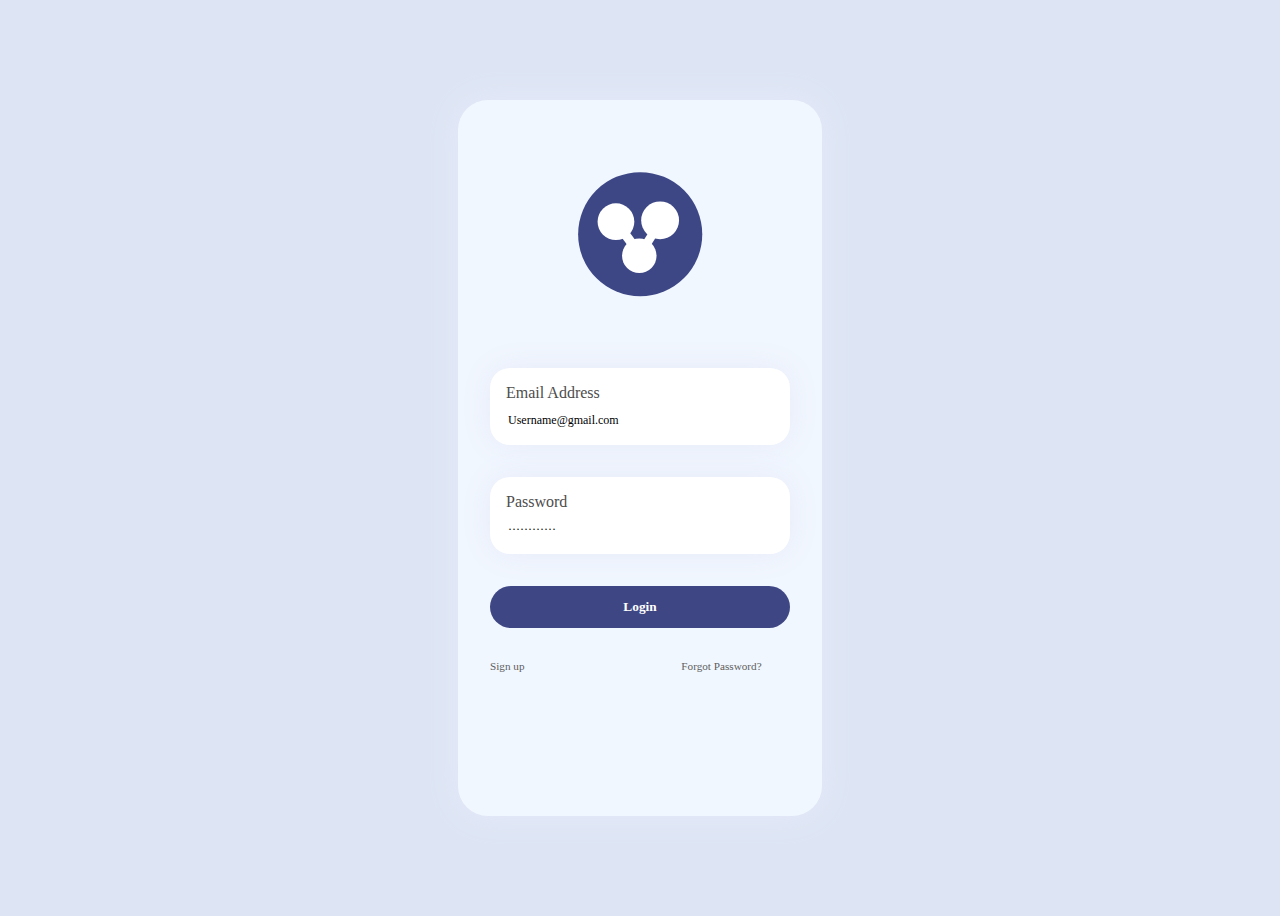
<file: login.html>
<!DOCTYPE html>
<html lang="en">
<head>
    <meta charset="UTF-8">
    <meta http-equiv="X-UA-Compatible" content="IE=edge">
    <meta name="viewport" content="width=device-width, initial-scale=1.0">
    <link rel="stylesheet" href="./css/login.css">
    <title>Document</title>
</head>
<body>
    <div class="screen-1">
        <svg class="logo" xmlns="http://www.w3.org/2000/svg" xmlns:xlink="http://www.w3.org/1999/xlink" version="1.1" width="300" height="300" viewbox="0 0 640 480" xml:space="preserve">
          <g transform="matrix(3.31 0 0 3.31 320.4 240.4)">
            <circle style="stroke: rgb(0, 0, 0); stroke-width: 0; stroke-dasharray: none; stroke-linecap: butt; stroke-dashoffset: 0; stroke-linejoin: miter; stroke-miterlimit: 4; fill: rgb(61, 71, 133); fill-rule: nonzero; opacity: 1" cx="0" cy="0" r="40"></circle>
          </g>
          <g transform="matrix(0.98 0 0 0.98 268.7 213.7)">
            <circle style="stroke: rgb(0, 0, 0); stroke-width: 0; stroke-dasharray: none; stroke-linecap: butt; stroke-dashoffset: 0; stroke-linejoin: miter; stroke-miterlimit: 4; fill: rgb(255, 255, 255); fill-rule: nonzero; opacity: 1" cx="0" cy="0" r="40"></circle>
          </g>
          <g transform="matrix(1.01 0 0 1.01 362.9 210.9)">
            <circle style="stroke: rgb(0, 0, 0); stroke-width: 0; stroke-dasharray: none; stroke-linecap: butt; stroke-dashoffset: 0; stroke-linejoin: miter; stroke-miterlimit: 4; fill: rgb(255, 255, 255); fill-rule: nonzero; opacity: 1" cx="0" cy="0" r="40"></circle>
          </g>
          <g transform="matrix(0.92 0 0 0.92 318.5 286.5)">
            <circle style="stroke: rgb(0, 0, 0); stroke-width: 0; stroke-dasharray: none; stroke-linecap: butt; stroke-dashoffset: 0; stroke-linejoin: miter; stroke-miterlimit: 4; fill: rgb(255, 255, 255); fill-rule: nonzero; opacity: 1" cx="0" cy="0" r="40"></circle>
          </g>
          <g transform="matrix(0.16 -0.12 0.49 0.66 290.57 243.57)">
            <polygon style="stroke: rgb(0, 0, 0); stroke-width: 0; stroke-dasharray: none; stroke-linecap: butt; stroke-dashoffset: 0; stroke-linejoin: miter; stroke-miterlimit: 4; fill: rgb(255, 255, 255); fill-rule: nonzero; opacity: 1" points="-50,-50 -50,50 50,50 50,-50 "></polygon>
          </g>
          <g transform="matrix(0.16 0.1 -0.44 0.69 342.03 248.34)">
            <polygon style="stroke: rgb(0, 0, 0); stroke-width: 0; stroke-dasharray: none; stroke-linecap: butt; stroke-dashoffset: 0; stroke-linejoin: miter; stroke-miterlimit: 4; fill: rgb(255, 255, 255); fill-rule: nonzero; opacity: 1" vector-effect="non-scaling-stroke" points="-50,-50 -50,50 50,50 50,-50 "></polygon>
          </g>
        </svg>
        <div class="email">
          <label for="email">Email Address</label>
          <div class="sec-2">
            <ion-icon name="mail-outline"></ion-icon>
            <input type="email" name="email" placeholder="Username@gmail.com"/>
          </div>
        </div>
        <div class="password">
          <label for="password">Password</label>
          <div class="sec-2">
            <ion-icon name="lock-closed-outline"></ion-icon>
            <input class="pas" type="password" name="password" placeholder="············"/>
            <ion-icon class="show-hide" name="eye-outline"></ion-icon>
          </div>
        </div>
        <button class="login">Login</button>
        <div class="footer"><span>Sign up</span><span>Forgot Password?</span></div>
      </div>
</body>
</html>
</file>
<file: css/login.css>
* {
    font-family: "Poppins";
  }
  
  body {
    -webkit-user-select: none;
       -moz-user-select: none;
        -ms-user-select: none;
            user-select: none;
    overflow-y: hidden;
    display: flex;
    justify-content: center;
    align-items: center;
    background: #dde5f4;
    height: 100vh;
  }
  
  .screen-1 {
    background: #f1f7fe;
    padding: 2em;
    display: flex;
    flex-direction: column;
    border-radius: 30px;
    box-shadow: 0 0 2em #e6e9f9;
    gap: 2em;
  }
  .screen-1 .logo {
    margin-top: -3em;
  }
  .screen-1 .email {
    background: white;
    box-shadow: 0 0 2em #e6e9f9;
    padding: 1em;
    display: flex;
    flex-direction: column;
    gap: 0.5em;
    border-radius: 20px;
    color: #4d4d4d;
    margin-top: -3em;
  }
  .screen-1 .email input {
    outline: none;
    border: none;
  }
  .screen-1 .email input::-moz-placeholder {
    color: black;
    font-size: 0.9em;
  }
  .screen-1 .email input:-ms-input-placeholder {
    color: black;
    font-size: 0.9em;
  }
  .screen-1 .email input::placeholder {
    color: black;
    font-size: 0.9em;
  }
  .screen-1 .email ion-icon {
    color: #4d4d4d;
    margin-bottom: -0.2em;
  }
  .screen-1 .password {
    background: white;
    box-shadow: 0 0 2em #e6e9f9;
    padding: 1em;
    display: flex;
    flex-direction: column;
    gap: 0.5em;
    border-radius: 20px;
    color: #4d4d4d;
  }
  .screen-1 .password input {
    outline: none;
    border: none;
  }
  .screen-1 .password input::-moz-placeholder {
    color: black;
    font-size: 0.9em;
  }
  .screen-1 .password input:-ms-input-placeholder {
    color: black;
    font-size: 0.9em;
  }
  .screen-1 .password input::placeholder {
    color: black;
    font-size: 0.9em;
  }
  .screen-1 .password ion-icon {
    color: #4d4d4d;
    margin-bottom: -0.2em;
  }
  .screen-1 .password .show-hide {
    margin-right: -5em;
  }
  .screen-1 .login {
    padding: 1em;
    background: #3e4684;
    color: white;
    border: none;
    border-radius: 30px;
    font-weight: 600;
  }
  .screen-1 .footer {
    display: flex;
    font-size: 0.7em;
    color: #5e5e5e;
    gap: 14em;
    padding-bottom: 10em;
  }
  .screen-1 .footer span {
    cursor: pointer;
  }
  
  button {
    cursor: pointer;
  }
</file>
